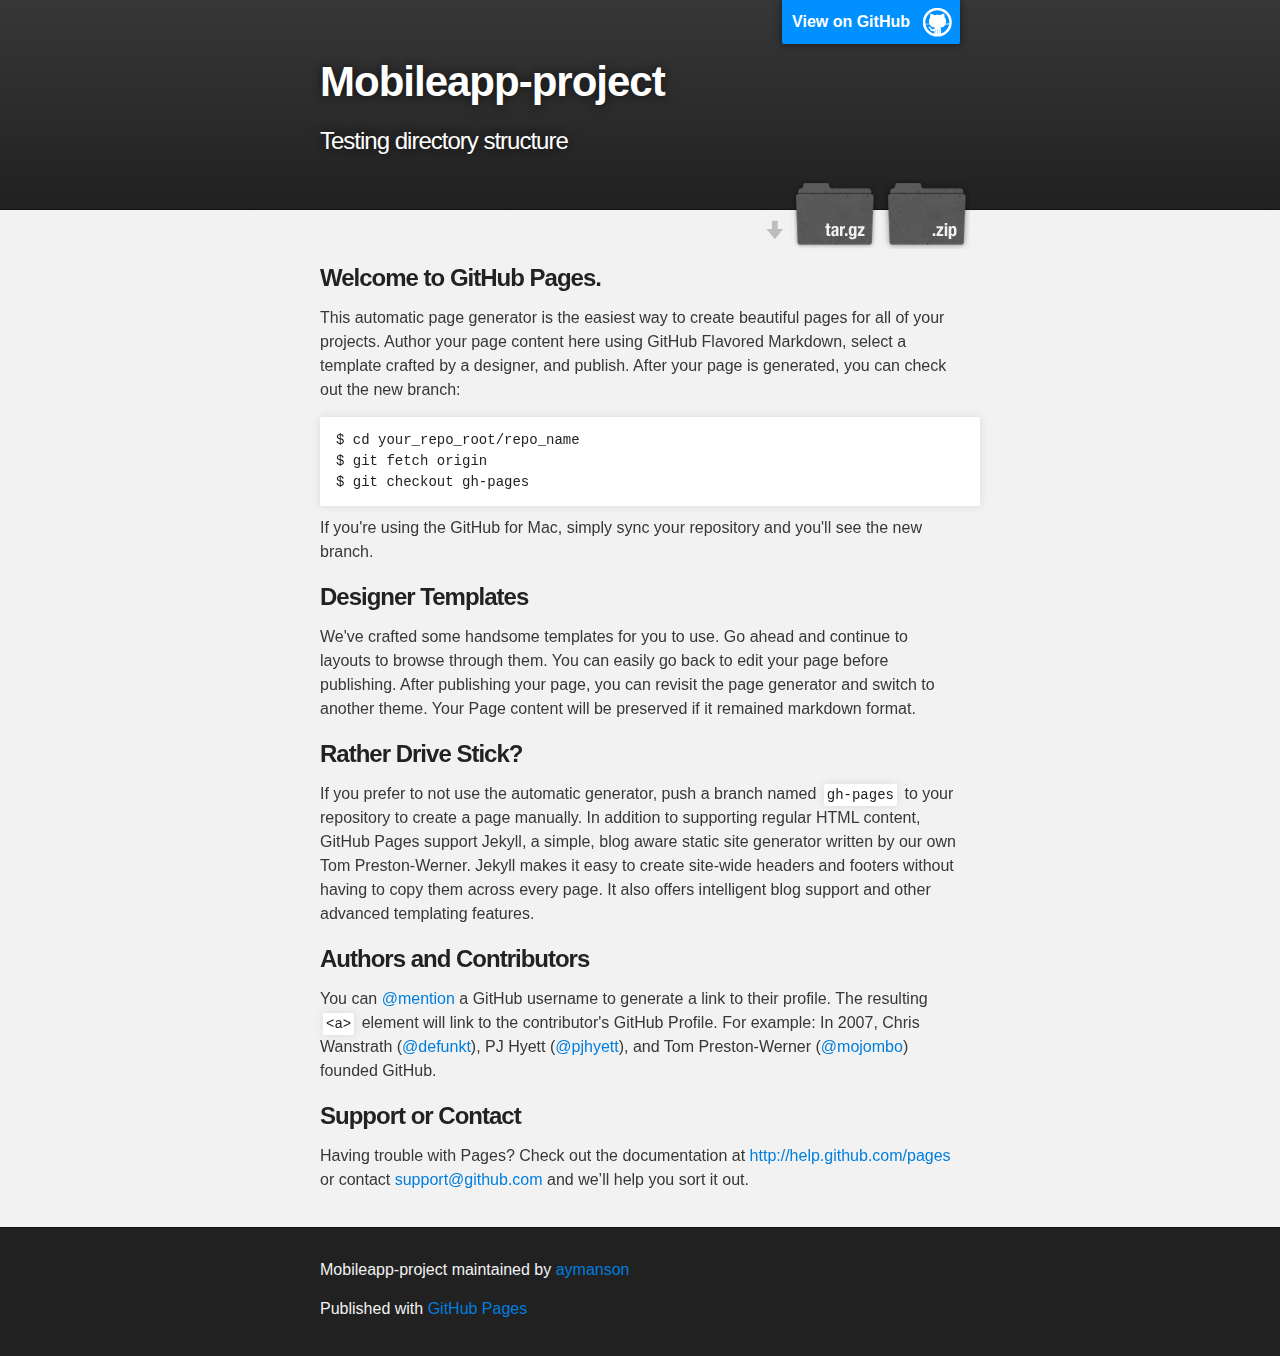
<file: index.html>
<!DOCTYPE html>
<html>

  <head>
    <meta charset='utf-8' />
    <meta http-equiv="X-UA-Compatible" content="chrome=1" />
    <meta name="description" content="Mobileapp-project : Testing directory structure" />

    <link rel="stylesheet" type="text/css" media="screen" href="stylesheets/stylesheet.css">

    <title>Mobileapp-project</title>
  </head>

  <body>

    <!-- HEADER -->
    <div id="header_wrap" class="outer">
        <header class="inner">
          <a id="forkme_banner" href="https://github.com/aymanson/mobileapp-project">View on GitHub</a>

          <h1 id="project_title">Mobileapp-project</h1>
          <h2 id="project_tagline">Testing directory structure</h2>

            <section id="downloads">
              <a class="zip_download_link" href="https://github.com/aymanson/mobileapp-project/zipball/master">Download this project as a .zip file</a>
              <a class="tar_download_link" href="https://github.com/aymanson/mobileapp-project/tarball/master">Download this project as a tar.gz file</a>
            </section>
        </header>
    </div>

    <!-- MAIN CONTENT -->
    <div id="main_content_wrap" class="outer">
      <section id="main_content" class="inner">
        <h3>Welcome to GitHub Pages.</h3>

<p>This automatic page generator is the easiest way to create beautiful pages for all of your projects. Author your page content here using GitHub Flavored Markdown, select a template crafted by a designer, and publish. After your page is generated, you can check out the new branch:</p>

<pre><code>$ cd your_repo_root/repo_name
$ git fetch origin
$ git checkout gh-pages
</code></pre>

<p>If you're using the GitHub for Mac, simply sync your repository and you'll see the new branch.</p>

<h3>Designer Templates</h3>

<p>We've crafted some handsome templates for you to use. Go ahead and continue to layouts to browse through them. You can easily go back to edit your page before publishing. After publishing your page, you can revisit the page generator and switch to another theme. Your Page content will be preserved if it remained markdown format.</p>

<h3>Rather Drive Stick?</h3>

<p>If you prefer to not use the automatic generator, push a branch named <code>gh-pages</code> to your repository to create a page manually. In addition to supporting regular HTML content, GitHub Pages support Jekyll, a simple, blog aware static site generator written by our own Tom Preston-Werner. Jekyll makes it easy to create site-wide headers and footers without having to copy them across every page. It also offers intelligent blog support and other advanced templating features.</p>

<h3>Authors and Contributors</h3>

<p>You can <a href="https://github.com/blog/821" class="user-mention">@mention</a> a GitHub username to generate a link to their profile. The resulting <code>&lt;a&gt;</code> element will link to the contributor's GitHub Profile. For example: In 2007, Chris Wanstrath (<a href="https://github.com/defunkt" class="user-mention">@defunkt</a>), PJ Hyett (<a href="https://github.com/pjhyett" class="user-mention">@pjhyett</a>), and Tom Preston-Werner (<a href="https://github.com/mojombo" class="user-mention">@mojombo</a>) founded GitHub.</p>

<h3>Support or Contact</h3>

<p>Having trouble with Pages? Check out the documentation at <a href="http://help.github.com/pages">http://help.github.com/pages</a> or contact <a href="mailto:support@github.com">support@github.com</a> and we’ll help you sort it out.</p>
      </section>
    </div>

    <!-- FOOTER  -->
    <div id="footer_wrap" class="outer">
      <footer class="inner">
        <p class="copyright">Mobileapp-project maintained by <a href="https://github.com/aymanson">aymanson</a></p>
        <p>Published with <a href="http://pages.github.com">GitHub Pages</a></p>
      </footer>
    </div>

    

  </body>
</html>
</file>
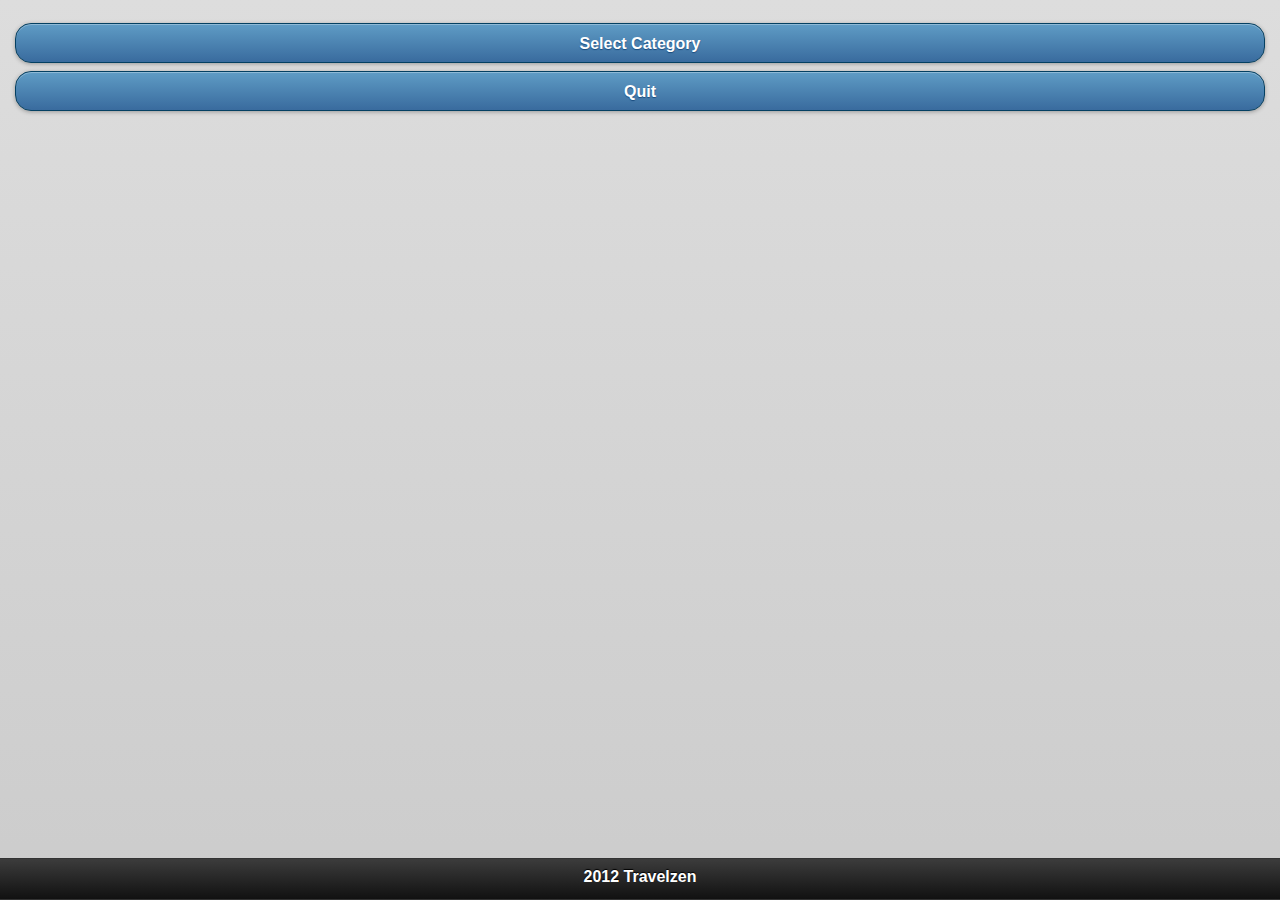
<file: phonegap-assets/www/main.html>
<!-- Copyright (c) 2012 Mobile Developer Solutions -->
<!DOCTYPE HTML>
<html>
  <head>
    <meta http-equiv="Content-type" name="viewport" content="initial-scale=1.0, maximum-scale=1.0, user-scalable=no, width=device-width">
    <meta charset="utf-8">
    <title>Prize Presentation</title>

 	<link rel="stylesheet" href="jquery.mobile/jquery.mobile-1.2.0.min.css" />
	<link rel="stylesheet" href="main.css" /> 

	<script type="text/javascript" src="energize.js"></script>
    <script type="text/javascript" src="jquery.mobile/jquery-1.7.2.min"></script>
	<script type="text/javascript" charset="utf-8" src="cordova-2.2.0.js"></script>
	<script type="text/javascript" charset="utf-8" src="arkvida-util.js"></script>
	<script type="text/javascript" charset="utf-8" src="modules/prizeDataParser.js"></script>
	<script src="jquery.mobile/jquery.mobile-1.2.0.min.js"></script>
	<script type="text/javascript" charset="utf-8" src="main.js"></script>	
  </head>
  
  <body onload="init();">
	<div data-role="page" id="page-home" data-theme="b">  
		<div data-role="content">	
			<a href="#page-category" data-transition="slide"  data-role="button">Select Category</a>
			<a id="quit_button" href="#" data-role="button">Quit</a>	
		</div><!-- /content -->
	
		<div data-role="footer" data-position="fixed">
			<h4>2012 Travelzen</h4>
		</div><!-- /footer -->	
	</div>
	<div data-role="page" id="page-category" class="type-interior" data-theme="b">  
		<div data-role="header" data-position="fixed">
			<h2>Choose Category</h2>
		</div><!-- /header -->
	
		<div data-role="content">	
			<ul id="prizeCategory" data-role="listview" data-filter="true">
			</ul>
		</div><!-- /content -->
	
		<div data-role="footer" data-position="fixed">
			<h4>2012 Travelzen</h4>
		</div><!-- /footer -->	
	</div>
	<div data-role="page" id="page-winner" class="type-interior" data-theme="b">  
		<div data-role="header" data-position="fixed">
			<h2>Winner</h2>
		</div><!-- /header -->
	
		<div data-role="content">	
			<span>The Winner is </span>
			<ol id="winner_list">
			</ol>
		</div><!-- /content -->
	
		<div data-role="footer" data-position="fixed">
			<h4>2012 Travelzen</h4>
		</div><!-- /footer -->	
	</div>	
  </body>
</html>
</file>
<file: stylesheets/stylesheet.css>
/*******************************************************************************
Slate Theme for Github Pages
by Jason Costello, @jsncostello
*******************************************************************************/

@import url(pygment_trac.css);

/*******************************************************************************
MeyerWeb Reset
*******************************************************************************/

html, body, div, span, applet, object, iframe,
h1, h2, h3, h4, h5, h6, p, blockquote, pre,
a, abbr, acronym, address, big, cite, code,
del, dfn, em, img, ins, kbd, q, s, samp,
small, strike, strong, sub, sup, tt, var,
b, u, i, center,
dl, dt, dd, ol, ul, li,
fieldset, form, label, legend,
table, caption, tbody, tfoot, thead, tr, th, td,
article, aside, canvas, details, embed,
figure, figcaption, footer, header, hgroup,
menu, nav, output, ruby, section, summary,
time, mark, audio, video {
  margin: 0;
  padding: 0;
  border: 0;
  font: inherit;
  vertical-align: baseline;
}

/* HTML5 display-role reset for older browsers */
article, aside, details, figcaption, figure,
footer, header, hgroup, menu, nav, section {
  display: block;
}

ol, ul {
  list-style: none;
}

blockquote, q {
}

table {
  border-collapse: collapse;
  border-spacing: 0;
}

a:focus {
  outline: none;
}

/*******************************************************************************
Theme Styles
*******************************************************************************/

body {
  box-sizing: border-box;
  color:#373737;
  background: #212121;
  font-size: 16px;
  font-family: 'Myriad Pro', Calibri, Helvetica, Arial, sans-serif;
  line-height: 1.5;
  -webkit-font-smoothing: antialiased;
}

h1, h2, h3, h4, h5, h6 {
  margin: 10px 0;
  font-weight: 700;
  color:#222222;
  font-family: 'Lucida Grande', 'Calibri', Helvetica, Arial, sans-serif;
  letter-spacing: -1px;
}

h1 {
  font-size: 36px;
  font-weight: 700;
}

h2 {
  padding-bottom: 10px;
  font-size: 32px;
  background: url('../images/bg_hr.png') repeat-x bottom;
}

h3 {
  font-size: 24px;
}

h4 {
  font-size: 21px;
}

h5 {
  font-size: 18px;
}

h6 {
  font-size: 16px;
}

p {
  margin: 10px 0 15px 0;
}

footer p {
  color: #f2f2f2;
}

a {
  text-decoration: none;
  color: #007edf;
  text-shadow: none;

  transition: color 0.5s ease;
  transition: text-shadow 0.5s ease;
  -webkit-transition: color 0.5s ease;
  -webkit-transition: text-shadow 0.5s ease;
  -moz-transition: color 0.5s ease;
  -moz-transition: text-shadow 0.5s ease;
  -o-transition: color 0.5s ease;
  -o-transition: text-shadow 0.5s ease;
  -ms-transition: color 0.5s ease;
  -ms-transition: text-shadow 0.5s ease;
}

#main_content a:hover {
  color: #0069ba;
  text-shadow: #0090ff 0px 0px 2px;
}

footer a:hover {
  color: #43adff;
  text-shadow: #0090ff 0px 0px 2px;
}

em {
  font-style: italic;
}

strong {
  font-weight: bold;
}

img {
  position: relative;
  margin: 0 auto;
  max-width: 739px;
  padding: 5px;
  margin: 10px 0 10px 0;
  border: 1px solid #ebebeb;

  box-shadow: 0 0 5px #ebebeb;
  -webkit-box-shadow: 0 0 5px #ebebeb;
  -moz-box-shadow: 0 0 5px #ebebeb;
  -o-box-shadow: 0 0 5px #ebebeb;
  -ms-box-shadow: 0 0 5px #ebebeb;
}

pre, code {
  width: 100%;
  color: #222;
  background-color: #fff;

  font-family: Monaco, "Bitstream Vera Sans Mono", "Lucida Console", Terminal, monospace;
  font-size: 14px;

  border-radius: 2px;
  -moz-border-radius: 2px;
  -webkit-border-radius: 2px;



}

pre {
  width: 100%;
  padding: 10px;
  box-shadow: 0 0 10px rgba(0,0,0,.1);
  overflow: auto;
}

code {
  padding: 3px;
  margin: 0 3px;
  box-shadow: 0 0 10px rgba(0,0,0,.1);
}

pre code {
  display: block;
  box-shadow: none;
}

blockquote {
  color: #666;
  margin-bottom: 20px;
  padding: 0 0 0 20px;
  border-left: 3px solid #bbb;
}

ul, ol, dl {
  margin-bottom: 15px
}

ul li {
  list-style: inside;
  padding-left: 20px;
}

ol li {
  list-style: decimal inside;
  padding-left: 20px;
}

dl dt {
  font-weight: bold;
}

dl dd {
  padding-left: 20px;
  font-style: italic;
}

dl p {
  padding-left: 20px;
  font-style: italic;
}

hr {
  height: 1px;
  margin-bottom: 5px;
  border: none;
  background: url('../images/bg_hr.png') repeat-x center;
}

table {
  border: 1px solid #373737;
  margin-bottom: 20px;
  text-align: left;
 }

th {
  font-family: 'Lucida Grande', 'Helvetica Neue', Helvetica, Arial, sans-serif;
  padding: 10px;
  background: #373737;
  color: #fff;
 }

td {
  padding: 10px;
  border: 1px solid #373737;
 }

form {
  background: #f2f2f2;
  padding: 20px;
}

img {
  width: 100%;
  max-width: 100%;
}

/*******************************************************************************
Full-Width Styles
*******************************************************************************/

.outer {
  width: 100%;
}

.inner {
  position: relative;
  max-width: 640px;
  padding: 20px 10px;
  margin: 0 auto;
}

#forkme_banner {
  display: block;
  position: absolute;
  top:0;
  right: 10px;
  z-index: 10;
  padding: 10px 50px 10px 10px;
  color: #fff;
  background: url('../images/blacktocat.png') #0090ff no-repeat 95% 50%;
  font-weight: 700;
  box-shadow: 0 0 10px rgba(0,0,0,.5);
  border-bottom-left-radius: 2px;
  border-bottom-right-radius: 2px;
}

#header_wrap {
  background: #212121;
  background: -moz-linear-gradient(top, #373737, #212121);
  background: -webkit-linear-gradient(top, #373737, #212121);
  background: -ms-linear-gradient(top, #373737, #212121);
  background: -o-linear-gradient(top, #373737, #212121);
  background: linear-gradient(top, #373737, #212121);
}

#header_wrap .inner {
  padding: 50px 10px 30px 10px;
}

#project_title {
  margin: 0;
  color: #fff;
  font-size: 42px;
  font-weight: 700;
  text-shadow: #111 0px 0px 10px;
}

#project_tagline {
  color: #fff;
  font-size: 24px;
  font-weight: 300;
  background: none;
  text-shadow: #111 0px 0px 10px;
}

#downloads {
  position: absolute;
  width: 210px;
  z-index: 10;
  bottom: -40px;
  right: 0;
  height: 70px;
  background: url('../images/icon_download.png') no-repeat 0% 90%;
}

.zip_download_link {
  display: block;
  float: right;
  width: 90px;
  height:70px;
  text-indent: -5000px;
  overflow: hidden;
  background: url(../images/sprite_download.png) no-repeat bottom left;
}

.tar_download_link {
  display: block;
  float: right;
  width: 90px;
  height:70px;
  text-indent: -5000px;
  overflow: hidden;
  background: url(../images/sprite_download.png) no-repeat bottom right;
  margin-left: 10px;
}

.zip_download_link:hover {
  background: url(../images/sprite_download.png) no-repeat top left;
}

.tar_download_link:hover {
  background: url(../images/sprite_download.png) no-repeat top right;
}

#main_content_wrap {
  background: #f2f2f2;
  border-top: 1px solid #111;
  border-bottom: 1px solid #111;
}

#main_content {
  padding-top: 40px;
}

#footer_wrap {
  background: #212121;
}



/*******************************************************************************
Small Device Styles
*******************************************************************************/

@media screen and (max-width: 480px) {
  body {
    font-size:14px;
  }

  #downloads {
    display: none;
  }

  .inner {
    min-width: 320px;
    max-width: 480px;
  }

  #project_title {
  font-size: 32px;
  }

  h1 {
    font-size: 28px;
  }

  h2 {
    font-size: 24px;
  }

  h3 {
    font-size: 21px;
  }

  h4 {
    font-size: 18px;
  }

  h5 {
    font-size: 14px;
  }

  h6 {
    font-size: 12px;
  }

  code, pre {
    min-width: 320px;
    max-width: 480px;
    font-size: 11px;
  }

}
</file>
<file: phonegap-assets/www/main.css>
/*
body {
	background-image: url(images/icon.png);
	background-position: center;
	background-attachment: scroll;
	background-size: 100% 100%;
}

.ui-page {
	background: transparent;
}

.ui-content {
	background: transparent;
}
*/
</file>
